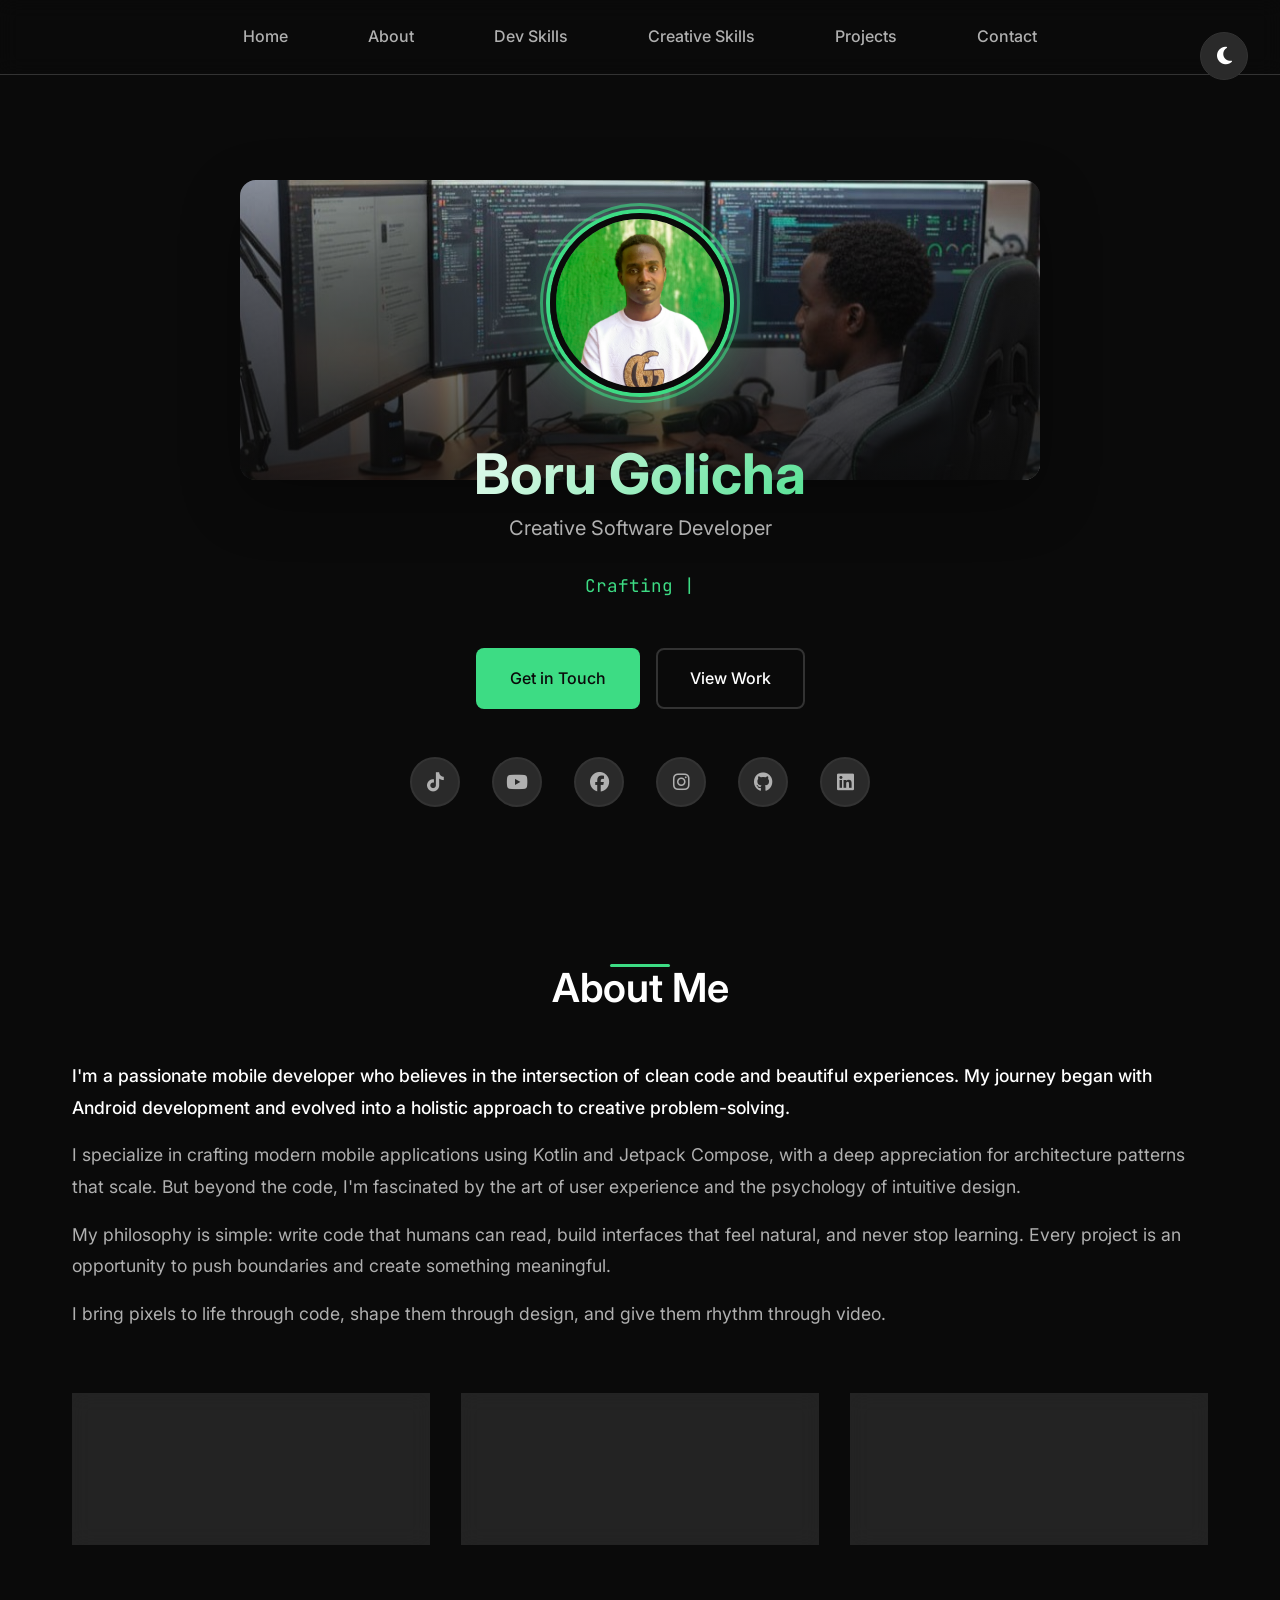
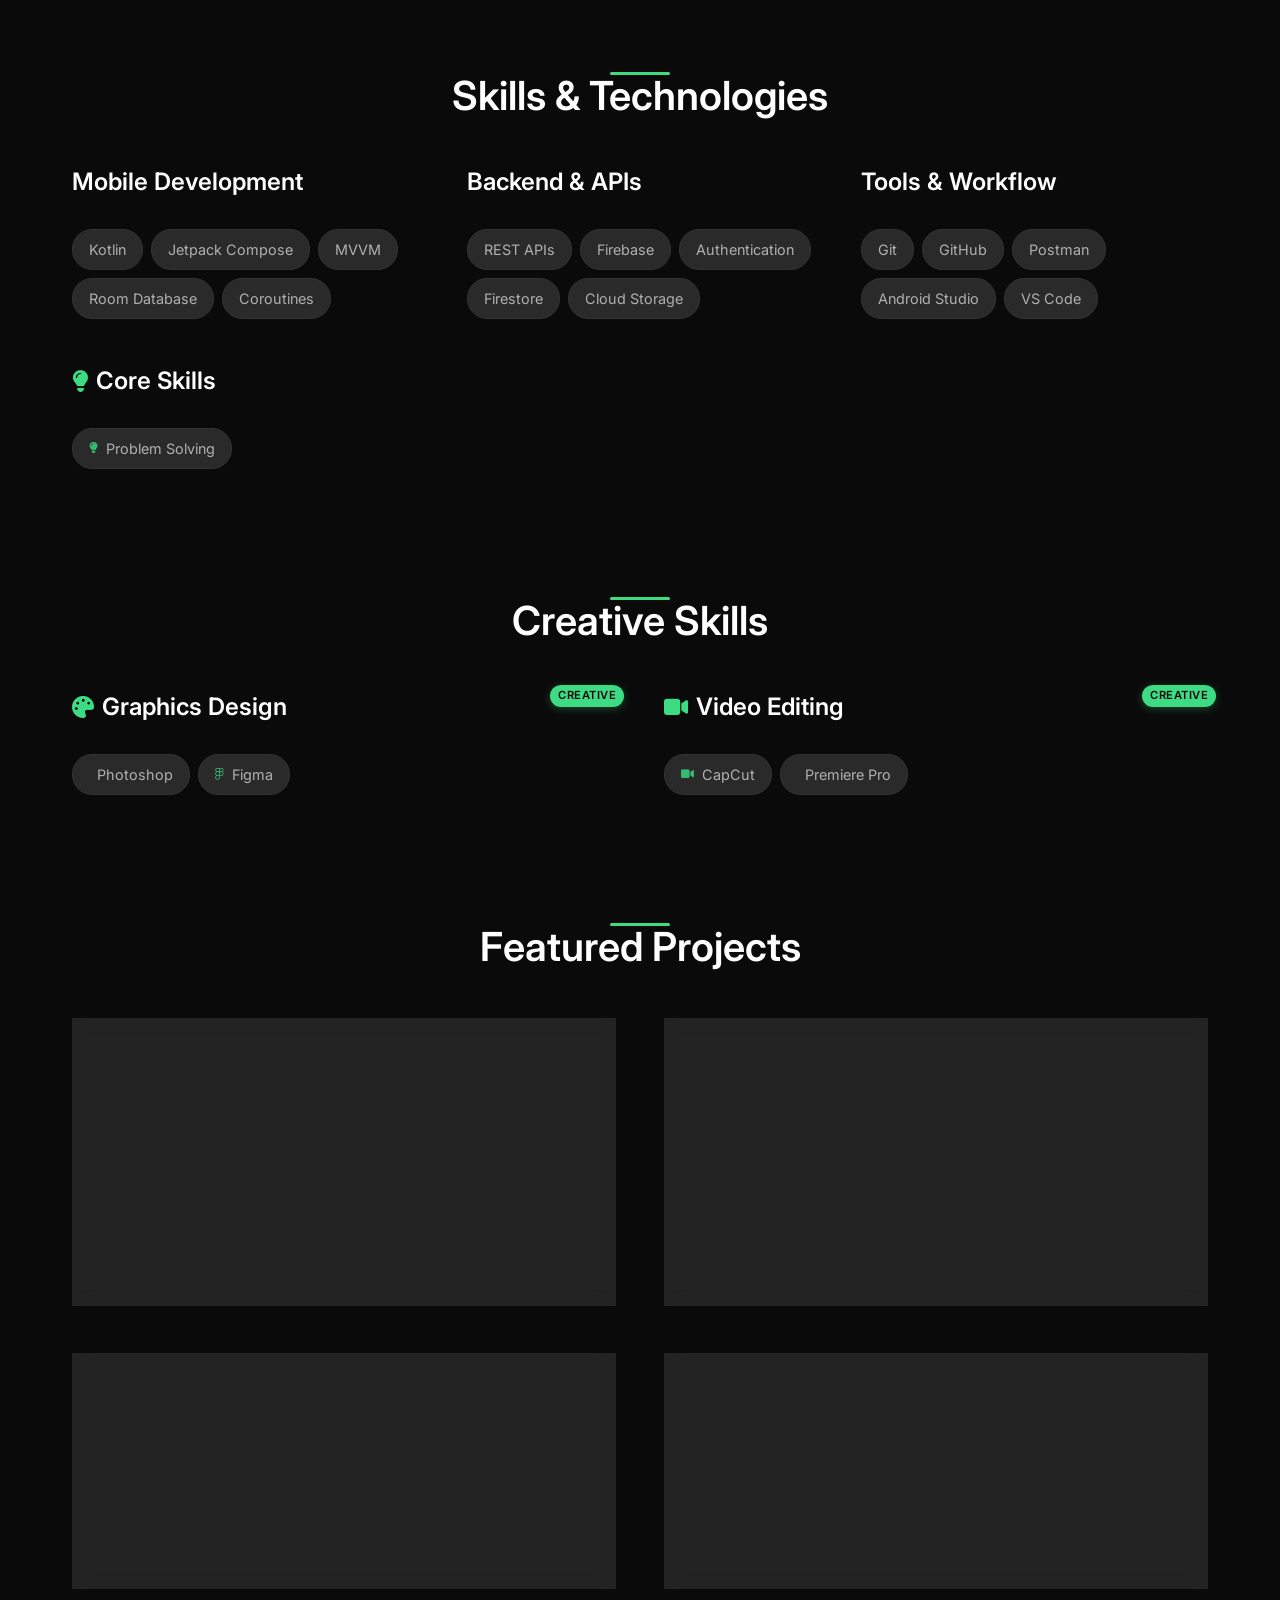
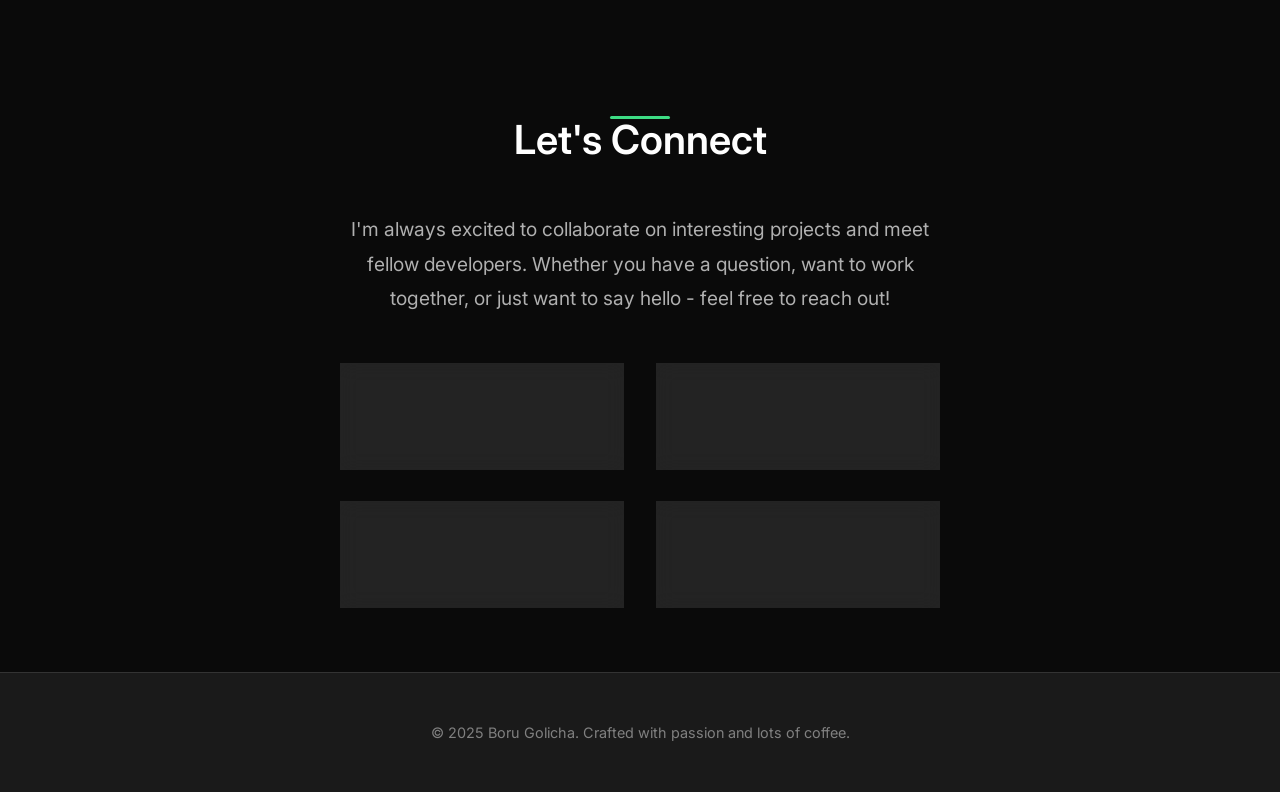
<file: index.html>
<!DOCTYPE html>
<html lang="en">
<head>
    <meta charset="UTF-8">
    <meta name="viewport" content="width=device-width, initial-scale=1.0">
    <title>Boru Golicha - Creative Software Developer</title>
    <link rel="preconnect" href="https://fonts.googleapis.com">
    <link rel="preconnect" href="https://fonts.gstatic.com" crossorigin>
    <link href="https://fonts.googleapis.com/css2?family=Inter:wght@300;400;500;600;700&family=JetBrains+Mono:wght@400;500&display=swap" rel="stylesheet">
    <link rel="stylesheet" href="https://cdnjs.cloudflare.com/ajax/libs/font-awesome/6.5.1/css/all.min.css">
    <link rel="stylesheet" href="style.css">
    <link rel="icon" type="image/png" href="favicon.png">
</head>
<body>
    <div class="cursor-glow"></div>
    
    <button class="theme-toggle" aria-label="Toggle theme">
        <i class="fas fa-moon theme-icon"></i>
    </button>

    <nav class="nav-container">
        <div class="nav-content">
            <a href="#hero" class="nav-link">Home</a>
            <a href="#about" class="nav-link">About</a>
            <a href="#skills" class="nav-link">Dev Skills</a>
            <a href="#creative-skills" class="nav-link">Creative Skills</a>
            <a href="#projects" class="nav-link">Projects</a>
            <a href="#contact" class="nav-link">Contact</a>
        </div>
    </nav>

    <main>
        <section id="hero" class="hero">
            <div class="hero-background">
                <div class="cover-image"></div>
                <div class="hero-overlay"></div>
            </div>
            <div class="hero-content">
                <div class="profile-container">
                    <div class="profile-image-wrapper">
                        <img src="profile.png" alt="Boru Golicha" class="profile-image">
                        <div class="profile-border"></div>
                    </div>
                </div>
                <h1 class="hero-title">
                    <span class="name">Boru Golicha</span>
                    <span class="title">Creative Software Developer</span>
                </h1>
                <p class="hero-tagline">
                    <span id="typing-text"></span>
                    <span class="cursor">|</span>
                </p>
                <div class="hero-actions">
                    <a href="#contact" class="btn btn-primary">Get in Touch</a>
                    <a href="#projects" class="btn btn-secondary">View Work</a>
                </div>
                <div class="hero-social">
                    <a href="https://www.tiktok.com/@kanutechome" class="social-link" target="_blank" rel="noopener" aria-label="TikTok">
                        <i class="fab fa-tiktok"></i>
                    </a>
                    <a href="https://www.youtube.com/@kanutechome" class="social-link" target="_blank" rel="noopener" aria-label="YouTube">
                        <i class="fab fa-youtube"></i>
                    </a>
                    <a href="https://facebook.com/@kanutechome" class="social-link" target="_blank" rel="noopener" aria-label="Facebook">
                        <i class="fab fa-facebook"></i>
                    </a>
                    <a href="https://instagram.com/kanu5858" class="social-link" target="_blank" rel="noopener" aria-label="Instagram">
                        <i class="fab fa-instagram"></i>
                    </a>
                    <a href="https://github.com/kanu5858" class="social-link" target="_blank" rel="noopener" aria-label="GitHub">
                        <i class="fab fa-github"></i>
                    </a>
                    <a href="https://linkedin.com/in/boru5858" class="social-link" target="_blank" rel="noopener" aria-label="LinkedIn">
                        <i class="fab fa-linkedin"></i>
                    </a>
                </div>
            </div>
            <div class="hero-visual">
                <div class="code-grid">
                    <div class="code-line"></div>
                    <div class="code-line"></div>
                    <div class="code-line"></div>
                    <div class="code-line"></div>
                    <div class="code-line"></div>
                </div>
            </div>
        </section>

        <section id="about" class="about">
            <div class="container">
                <h2 class="section-title">About Me</h2>
                <div class="about-content">
                    <div class="about-text">
                        <p class="about-intro">
                            I'm a passionate mobile developer who believes in the intersection of clean code and beautiful experiences. My journey began with Android development and evolved into a holistic approach to creative problem-solving.
                        </p>
                        <p>
                            I specialize in crafting modern mobile applications using Kotlin and Jetpack Compose, with a deep appreciation for architecture patterns that scale. But beyond the code, I'm fascinated by the art of user experience and the psychology of intuitive design.
                        </p>
                        <p>
                            My philosophy is simple: write code that humans can read, build interfaces that feel natural, and never stop learning. Every project is an opportunity to push boundaries and create something meaningful.
                        </p>
                        <p>
                            I bring pixels to life through code, shape them through design, and give them rhythm through video.
                        </p>
                    </div>
                    <div class="about-stats">
                        <div class="stat">
                            <span class="stat-number">3+</span>
                            <span class="stat-label">Years Experience</span>
                        </div>
                        <div class="stat">
                            <span class="stat-number">15+</span>
                            <span class="stat-label">Projects Built</span>
                        </div>
                        <div class="stat">
                            <span class="stat-number">100%</span>
                            <span class="stat-label">Coffee Powered</span>
                        </div>
                    </div>
                </div>
            </div>
        </section>

        <section id="skills" class="skills">
            <div class="container">
                <h2 class="section-title">Skills & Technologies</h2>
                <div class="skills-grid">
                    <div class="skill-category">
                        <h3>Mobile Development</h3>
                        <div class="skill-chips">
                            <span class="skill-chip">Kotlin</span>
                            <span class="skill-chip">Jetpack Compose</span>
                            <span class="skill-chip">MVVM</span>
                            <span class="skill-chip">Room Database</span>
                            <span class="skill-chip">Coroutines</span>
                        </div>
                    </div>
                    <div class="skill-category">
                        <h3>Backend & APIs</h3>
                        <div class="skill-chips">
                            <span class="skill-chip">REST APIs</span>
                            <span class="skill-chip">Firebase</span>
                            <span class="skill-chip">Authentication</span>
                            <span class="skill-chip">Firestore</span>
                            <span class="skill-chip">Cloud Storage</span>
                        </div>
                    </div>
                    <div class="skill-category">
                        <h3>Tools & Workflow</h3>
                        <div class="skill-chips">
                            <span class="skill-chip">Git</span>
                            <span class="skill-chip">GitHub</span>
                            <span class="skill-chip">Postman</span>
                            <span class="skill-chip">Android Studio</span>
                            <span class="skill-chip">VS Code</span>
                        </div>
                    </div>
                    <div class="skill-category">
                        <h3><i class="fas fa-lightbulb"></i> Core Skills</h3>
                        <div class="skill-chips">
                            <span class="skill-chip"><i class="fas fa-lightbulb"></i> Problem Solving</span>
                        </div>
                    </div>
                                    </div>
            </div>
        </section>

        <section id="creative-skills" class="skills">
            <div class="container">
                <h2 class="section-title">Creative Skills</h2>
                <div class="skills-grid">
                    <div class="skill-category creative-category">
                        <h3><i class="fas fa-palette"></i> Graphics Design</h3>
                        <div class="skill-chips">
                            <span class="skill-chip"><i class="fab fa-adobe"></i> Photoshop</span>
                            <span class="skill-chip"><i class="fab fa-figma"></i> Figma</span>
                        </div>
                    </div>
                    <div class="skill-category creative-category">
                        <h3><i class="fas fa-video"></i> Video Editing</h3>
                        <div class="skill-chips">
                            <span class="skill-chip"><i class="fas fa-video"></i> CapCut</span>
                            <span class="skill-chip"><i class="fab fa-adobe"></i> Premiere Pro</span>
                        </div>
                    </div>
                </div>
            </div>
        </section>

        <section id="projects" class="projects">
            <div class="container">
                <h2 class="section-title">Featured Projects</h2>
                <div class="projects-grid">
                    <article class="project-card">
                        <div class="project-header">
                            <h3>Mobile Banking App</h3>
                            <span class="project-tech">Kotlin + Compose</span>
                        </div>
                        <p>Modern mobile banking application with biometric authentication and secure transaction management using Jetpack Compose.</p>
                        <div class="project-links">
                            <a href="https://github.com/kanu5858/Android-Auth-App.git" class="project-link" target="_blank" rel="noopener">
                                <span>View Code</span>
                                <span>external</span>
                            </a>
                        </div>
                    </article>

                    <article class="project-card">
                        <div class="project-header">
                            <h3>Weather App</h3>
                            <span class="project-tech">Kotlin + Compose</span>
                        </div>
                        <p>Beautiful weather application with real-time data, location services, and elegant dark mode transitions.</p>
                        <div class="project-links">
                            <a href="https://github.com/kanu5858/Wheather-App.git" class="project-link" target="_blank" rel="noopener">
                                <span>View Code</span>
                                <span>external</span>
                            </a>
                        </div>
                    </article>

                    <article class="project-card">
                        <div class="project-header">
                            <h3>LearnaGo</h3>
                            <span class="project-tech">Kotlin + Compose + Supabase</span>
                        </div>
                        <p>Educational android mobile app for highschool students.</p>
                        <div class="project-links">
                            <a href="https://github.com/kanu5858/Learna_Go.git" class="project-link" target="_blank" rel="noopener">
                                <span>View Code</span>
                                <span>external</span>
                            </a>
                        </div>
                    </article>

                    <article class="project-card">
                        <div class="project-header">
                            <h3>Remedix</h3>
                            <span class="project-tech">Kotlin + Compose</span>
                        </div>
                        <p>Clean and intuitive Educational App and Material 3 design.</p>
                        <div class="project-links">
                            <a href="https://github.com/kanu5858/Remedix.git" class="project-link" target="_blank" rel="noopener">
                                <span>View Code</span>
                                <span>external</span>
                            </a>
                        </div>
                    </article>
                </div>
            </div>
        </section>

        <section id="contact" class="contact">
            <div class="container">
                <h2 class="section-title">Let's Connect</h2>
                <div class="contact-content">
                    <p class="contact-intro">
                        I'm always excited to collaborate on interesting projects and meet fellow developers. 
                        Whether you have a question, want to work together, or just want to say hello - feel free to reach out!
                    </p>
                    <div class="contact-links">
                        <a href="mailto:borugolicha0@gmail.com" class="contact-link">
                            <i class="fas fa-envelope contact-icon"></i>
                            <span class="contact-text">borugolicha0@gmail.com</span>
                        </a>
                        <a href="https://github.com/kanu5858" class="contact-link" target="_blank" rel="noopener">
                            <i class="fab fa-github contact-icon"></i>
                            <span class="contact-text">github.com/kanu5858</span>
                        </a>
                        <a href="https://linkedin.com/in/boru5858" class="contact-link" target="_blank" rel="noopener">
                            <i class="fab fa-linkedin contact-icon"></i>
                            <span class="contact-text">linkedin.com/in/boru5858</span>
                        </a>
                        <a href="https://t.me/kanu5858" class="contact-link" target="_blank" rel="noopener">
                            <i class="fab fa-telegram contact-icon"></i>
                            <span class="contact-text">@kanu_dev</span>
                        </a>
                    </div>
                </div>
            </div>
        </section>
    </main>

    <footer class="footer">
        <div class="container">
            <p>&copy; 2025 Boru Golicha. Crafted with passion and lots of coffee.</p>
        </div>
    </footer>

    <script src="script.js"></script>
</body>
</html>
</file>
<file: style.css>
/* ===== CSS VARIABLES & GLOBAL STYLES ===== */
:root {
  /* Colors */
  --bg-primary: #0a0a0a;
  --bg-secondary: #1a1a1a;
  --bg-tertiary: #2a2a2a;
  --text-primary: #ffffff;
  --text-secondary: #b0b0b0;
  --text-muted: #808080;
  --accent: #3ddc84;
  --accent-hover: #00c853;
  --border: #333333;
  --card-bg: rgba(42, 42, 42, 0.8);
  
  /* Typography */
  --font-primary: 'Inter', -apple-system, BlinkMacSystemFont, 'Segoe UI', sans-serif;
  --font-mono: 'JetBrains Mono', 'Fira Code', 'Consolas', monospace;
  
  /* Spacing */
  --spacing-xs: 0.5rem;
  --spacing-sm: 1rem;
  --spacing-md: 2rem;
  --spacing-lg: 3rem;
  --spacing-xl: 4rem;
  
  /* Transitions */
  --transition-fast: 0.15s ease;
  --transition-normal: 0.3s ease;
  --transition-slow: 0.5s ease;
  
  /* Shadows */
  --shadow-sm: 0 2px 8px rgba(0, 0, 0, 0.3);
  --shadow-md: 0 8px 24px rgba(0, 0, 0, 0.4);
  --shadow-lg: 0 16px 48px rgba(0, 0, 0, 0.5);
}

/* Light Theme */
[data-theme="light"] {
  --bg-primary: #ffffff;
  --bg-secondary: #f8f9fa;
  --bg-tertiary: #e9ecef;
  --text-primary: #212529;
  --text-secondary: #6c757d;
  --text-muted: #adb5bd;
  --accent: #3ddc84;
  --accent-hover: #00c853;
  --border: #dee2e6;
  --card-bg: rgba(255, 255, 255, 0.9);
}

/* ===== RESET & BASE ===== */
* {
  margin: 0;
  padding: 0;
  box-sizing: border-box;
}

html {
  scroll-behavior: smooth;
  font-size: 16px;
}

body {
  font-family: var(--font-primary);
  background: var(--bg-primary);
  color: var(--text-primary);
  line-height: 1.6;
  overflow-x: hidden;
  transition: background-color var(--transition-normal), color var(--transition-normal);
}

/* ===== TYPOGRAPHY ===== */
h1, h2, h3 {
  font-weight: 600;
  line-height: 1.2;
  color: var(--text-primary);
}

h1 { font-size: clamp(2rem, 5vw, 3.5rem); }
h2 { font-size: clamp(1.5rem, 4vw, 2.5rem); }
h3 { font-size: clamp(1.25rem, 3vw, 1.5rem); }

p {
  color: var(--text-secondary);
  margin-bottom: var(--spacing-sm);
}

/* ===== LAYOUT ===== */
.container {
  max-width: 1200px;
  margin: 0 auto;
  padding: 0 var(--spacing-md);
}

section {
  padding: var(--spacing-xl) 0;
  position: relative;
}

.section-title {
  text-align: center;
  margin-bottom: var(--spacing-lg);
  position: relative;
}

.section-title::after {
  content: '';
  position: absolute;
  bottom: -var(--spacing-xs);
  left: 50%;
  transform: translateX(-50%);
  width: 60px;
  height: 3px;
  background: var(--accent);
  border-radius: 2px;
}

/* ===== NAVIGATION ===== */
.nav-container {
  position: fixed;
  top: 0;
  left: 0;
  right: 0;
  z-index: 1000;
  background: rgba(10, 10, 10, 0.8);
  backdrop-filter: blur(10px);
  border-bottom: 1px solid var(--border);
  transition: all var(--transition-normal);
}

[data-theme="light"] .nav-container {
  background: rgba(255, 255, 255, 0.9);
}

.nav-content {
  display: flex;
  justify-content: center;
  align-items: center;
  padding: var(--spacing-sm) 0;
  gap: var(--spacing-lg);
}

.nav-link {
  color: var(--text-secondary);
  text-decoration: none;
  font-weight: 500;
  padding: var(--spacing-xs) var(--spacing-sm);
  border-radius: 6px;
  transition: all var(--transition-fast);
  position: relative;
}

.nav-link:hover {
  color: var(--text-primary);
  background: rgba(0, 212, 255, 0.1);
}

.nav-link:focus {
  outline: 2px solid var(--accent);
  outline-offset: 2px;
}

/* ===== THEME TOGGLE ===== */
.theme-toggle {
  position: fixed;
  top: var(--spacing-md);
  right: var(--spacing-md);
  z-index: 1001;
  background: var(--bg-tertiary);
  border: 1px solid var(--border);
  border-radius: 50%;
  width: 48px;
  height: 48px;
  display: flex;
  align-items: center;
  justify-content: center;
  cursor: pointer;
  transition: all var(--transition-normal);
  color: var(--text-primary);
}

.theme-toggle:hover {
  background: var(--accent);
  transform: scale(1.1);
}

.theme-toggle:focus {
  outline: 2px solid var(--accent);
  outline-offset: 2px;
}

.theme-icon {
  font-size: 20px;
}

/* ===== CURSOR GLOW ===== */
.cursor-glow {
  position: fixed;
  width: 20px;
  height: 20px;
  border-radius: 50%;
  background: radial-gradient(circle, var(--accent), transparent);
  pointer-events: none;
  z-index: 9999;
  opacity: 0;
  transition: opacity 0.3s ease;
  transform: translate(-50%, -50%);
}

/* ===== HERO SECTION ===== */
.hero {
  min-height: 100vh;
  display: flex;
  align-items: center;
  justify-content: center;
  position: relative;
  overflow: hidden;
  background: var(--bg-primary);
}

.hero-background {
  position: absolute;
  top: 20%;
  left: 50%;
  transform: translateX(-50%);
  width: 90%;
  max-width: 800px;
  height: 300px;
  z-index: 1;
  border-radius: 16px;
  overflow: hidden;
  box-shadow: 0 20px 60px rgba(0, 0, 0, 0.3);
}

.cover-image {
  width: 100%;
  height: 100%;
  background: linear-gradient(135deg, var(--bg-secondary) 0%, var(--bg-tertiary) 100%);
  background-image: 
    url('cover.jpg'),
    linear-gradient(135deg, var(--bg-secondary) 0%, var(--bg-tertiary) 100%);
  background-size: cover;
  background-position: center;
  background-repeat: no-repeat;
  position: relative;
}

.cover-image::before {
  content: '';
  position: absolute;
  top: 0;
  left: 0;
  right: 0;
  bottom: 0;
  background: linear-gradient(
    to bottom,
    rgba(10, 10, 10, 0) 0%,
    rgba(10, 10, 10, 0.4) 30%,
    rgba(10, 10, 10, 0.8) 100%
  );
}

[data-theme="light"] .cover-image::before {
  background: linear-gradient(
    to bottom,
    rgba(255, 255, 255, 0) 0%,
    rgba(255, 255, 255, 0.4) 30%,
    rgba(255, 255, 255, 0.8) 100%
  );
}

.profile-container {
  position: relative;
  z-index: 3;
  margin-top: 120px;
  margin-bottom: var(--spacing-lg);
}

.profile-image-wrapper {
  position: relative;
  width: 180px;
  height: 180px;
  margin: 0 auto;
}

.profile-image {
  width: 100%;
  height: 100%;
  border-radius: 50%;
  object-fit: cover;
  border: 6px solid var(--bg-primary);
  box-shadow: 
    0 0 0 4px var(--accent),
    0 12px 40px rgba(61, 220, 132, 0.3);
  transition: all var(--transition-normal);
}

.profile-border {
  position: absolute;
  top: -10px;
  left: -10px;
  right: -10px;
  bottom: -10px;
  border: 3px solid var(--accent);
  border-radius: 50%;
  opacity: 0.6;
  animation: profilePulse 3s ease-in-out infinite;
}

@keyframes profilePulse {
  0%, 100% { 
    transform: scale(1);
    opacity: 0.6;
  }
  50% { 
    transform: scale(1.05);
    opacity: 0.3;
  }
}

.profile-image:hover {
  transform: scale(1.05);
  box-shadow: 
    0 0 0 4px var(--bg-primary),
    0 0 0 8px var(--accent),
    0 16px 48px rgba(61, 220, 132, 0.4);
}

.hero-content {
  text-align: center;
  z-index: 2;
  max-width: 800px;
  padding: 0 var(--spacing-md);
}

.hero-title {
  margin-bottom: var(--spacing-md);
}

.name {
  display: block;
  font-weight: 700;
  background: linear-gradient(135deg, var(--text-primary), var(--accent));
  -webkit-background-clip: text;
  -webkit-text-fill-color: transparent;
  background-clip: text;
  margin-bottom: var(--spacing-xs);
}

.title {
  display: block;
  font-weight: 400;
  color: var(--text-secondary);
  font-size: clamp(1rem, 2.5vw, 1.25rem);
}

.hero-tagline {
  font-family: var(--font-mono);
  font-size: clamp(0.9rem, 2vw, 1.1rem);
  color: var(--accent);
  margin-bottom: var(--spacing-lg);
  min-height: 1.5em;
}

.cursor {
  animation: blink 1s infinite;
}

@keyframes blink {
  0%, 50% { opacity: 1; }
  51%, 100% { opacity: 0; }
}

.hero-actions {
  display: flex;
  gap: var(--spacing-sm);
  justify-content: center;
  flex-wrap: wrap;
}

.hero-social {
  display: flex;
  gap: var(--spacing-md);
  justify-content: center;
  margin-top: var(--spacing-lg);
  flex-wrap: wrap;
}

.social-link {
  display: flex;
  align-items: center;
  justify-content: center;
  width: 50px;
  height: 50px;
  border-radius: 50%;
  background: var(--bg-tertiary);
  border: 2px solid var(--border);
  color: var(--text-secondary);
  text-decoration: none;
  transition: all var(--transition-normal);
  font-size: 1.2rem;
}

.social-link:hover {
  background: var(--accent);
  color: var(--bg-primary);
  border-color: var(--accent);
  transform: translateY(-4px) scale(1.1);
  box-shadow: 0 8px 24px rgba(61, 220, 132, 0.3);
}

.social-link:focus {
  outline: 2px solid var(--accent);
  outline-offset: 4px;
}

.btn {
  padding: var(--spacing-sm) var(--spacing-md);
  border-radius: 8px;
  text-decoration: none;
  font-weight: 500;
  transition: all var(--transition-normal);
  border: 2px solid transparent;
  display: inline-flex;
  align-items: center;
  gap: var(--spacing-xs);
}

.btn-primary {
  background: var(--accent);
  color: var(--bg-primary);
}

.btn-primary:hover {
  background: var(--accent-hover);
  transform: translateY(-2px);
  box-shadow: 0 8px 24px rgba(0, 212, 255, 0.3);
}

.btn-secondary {
  background: transparent;
  color: var(--text-primary);
  border-color: var(--border);
}

.btn-secondary:hover {
  background: var(--bg-tertiary);
  border-color: var(--accent);
  transform: translateY(-2px);
}

.btn:focus {
  outline: 2px solid var(--accent);
  outline-offset: 2px;
}

.hero-visual {
  position: absolute;
  top: 50%;
  right: 10%;
  transform: translateY(-50%);
  opacity: 0.3;
  z-index: 1;
}

.code-grid {
  display: flex;
  flex-direction: column;
  gap: var(--spacing-xs);
}

.code-line {
  height: 2px;
  background: var(--accent);
  border-radius: 1px;
  animation: codeLine 3s ease-in-out infinite;
}

.code-line:nth-child(1) { width: 80%; animation-delay: 0s; }
.code-line:nth-child(2) { width: 60%; animation-delay: 0.2s; }
.code-line:nth-child(3) { width: 90%; animation-delay: 0.4s; }
.code-line:nth-child(4) { width: 70%; animation-delay: 0.6s; }
.code-line:nth-child(5) { width: 85%; animation-delay: 0.8s; }

@keyframes codeLine {
  0%, 100% { opacity: 0.3; transform: scaleX(0.8); }
  50% { opacity: 1; transform: scaleX(1); }
}

/* ===== ABOUT SECTION ===== */
.about-content {
  display: grid;
  grid-template-columns: 1fr;
  gap: var(--spacing-lg);
  align-items: start;
}

.about-text p {
  font-size: 1.1rem;
  line-height: 1.8;
}

.about-intro {
  font-size: 1.3rem;
  color: var(--text-primary);
  font-weight: 500;
}

.about-stats {
  display: grid;
  grid-template-columns: repeat(auto-fit, minmax(150px, 1fr));
  gap: var(--spacing-md);
}

.stat {
  text-align: center;
  padding: var(--spacing-md);
  background: var(--card-bg);
  border-radius: 12px;
  backdrop-filter: blur(10px);
  border: 1px solid var(--border);
  transition: all var(--transition-normal);
}

.stat:hover {
  transform: translateY(-4px);
  border-color: var(--accent);
  box-shadow: var(--shadow-md);
}

.stat-number {
  display: block;
  font-size: 2rem;
  font-weight: 700;
  color: var(--accent);
  margin-bottom: var(--spacing-xs);
}

.stat-label {
  font-size: 0.9rem;
  color: var(--text-secondary);
}

/* ===== SKILLS SECTION ===== */
.skills-grid {
  display: grid;
  grid-template-columns: repeat(auto-fit, minmax(300px, 1fr));
  gap: var(--spacing-lg);
}

@media (max-width: 768px) {
  .skills-grid {
    grid-template-columns: 1fr;
    gap: var(--spacing-md);
  }
  
  .creative-category::before {
    top: -6px;
    right: -6px;
    font-size: 0.65rem;
    padding: 1px 6px;
  }
  
  .skill-chip {
    font-size: 0.85rem;
  }
  
  .skill-chip i {
    font-size: 0.75em;
  }
}

@media (max-width: 480px) {
  .skill-category h3 {
    font-size: 1.1rem;
  }
  
  .skill-chip {
    font-size: 0.8rem;
    padding: 6px 10px;
  }
  
  .skill-chip i {
    font-size: 0.7em;
  }
}

.skill-category h3 {
  margin-bottom: var(--spacing-md);
  color: var(--text-primary);
  display: flex;
  align-items: center;
  gap: var(--spacing-xs);
}

.skill-category h3 i {
  color: var(--accent);
  font-size: 0.9em;
}

.creative-category {
  position: relative;
}

.creative-category::before {
  content: 'Creative';
  position: absolute;
  top: -8px;
  right: -8px;
  background: var(--accent);
  color: var(--bg-primary);
  font-size: 0.7rem;
  font-weight: 600;
  padding: 2px 8px;
  border-radius: 12px;
  text-transform: uppercase;
  letter-spacing: 0.5px;
  box-shadow: 0 2px 8px rgba(61, 220, 132, 0.3);
  z-index: 1;
}

.skill-chips {
  display: flex;
  flex-wrap: wrap;
  gap: var(--spacing-xs);
}

.skill-chip {
  padding: var(--spacing-xs) var(--spacing-sm);
  background: var(--bg-tertiary);
  border: 1px solid var(--border);
  border-radius: 20px;
  font-size: 0.9rem;
  color: var(--text-secondary);
  transition: all var(--transition-fast);
  cursor: default;
  display: inline-flex;
  align-items: center;
  gap: var(--spacing-xs);
}

.skill-chip i {
  font-size: 0.8em;
  color: var(--accent);
  opacity: 0.8;
  transition: all var(--transition-fast);
}

.skill-chip:hover i {
  opacity: 1;
  transform: scale(1.1);
}

.skill-chip:hover {
  background: var(--accent);
  color: var(--bg-primary);
  transform: translateY(-2px);
  box-shadow: 0 4px 12px rgba(0, 212, 255, 0.2);
}

/* ===== PROJECTS SECTION ===== */
.projects-grid {
  display: grid;
  grid-template-columns: repeat(auto-fit, minmax(350px, 1fr));
  gap: var(--spacing-lg);
}

.project-card {
  background: var(--card-bg);
  border: 1px solid var(--border);
  border-radius: 16px;
  padding: var(--spacing-lg);
  backdrop-filter: blur(10px);
  transition: all var(--transition-normal);
  position: relative;
  overflow: hidden;
}

.project-card::before {
  content: '';
  position: absolute;
  top: 0;
  left: 0;
  right: 0;
  height: 3px;
  background: linear-gradient(90deg, var(--accent), var(--accent-hover));
  transform: scaleX(0);
  transition: transform var(--transition-normal);
}

.project-card:hover::before {
  transform: scaleX(1);
}

.project-card:hover {
  transform: translateY(-4px);
  box-shadow: var(--shadow-lg);
  border-color: var(--accent);
}

.project-header {
  display: flex;
  justify-content: space-between;
  align-items: center;
  margin-bottom: var(--spacing-sm);
}

.project-tech {
  font-size: 0.85rem;
  color: var(--accent);
  font-family: var(--font-mono);
  background: rgba(0, 212, 255, 0.1);
  padding: var(--spacing-xs) var(--spacing-xs);
  border-radius: 4px;
}

.project-links {
  margin-top: var(--spacing-md);
}

.project-link {
  display: inline-flex;
  align-items: center;
  gap: var(--spacing-xs);
  color: var(--accent);
  text-decoration: none;
  font-weight: 500;
  transition: all var(--transition-fast);
}

.project-link:hover {
  color: var(--accent-hover);
  transform: translateX(4px);
}

.project-link span:last-child {
  font-size: 0.8rem;
}

/* ===== CONTACT SECTION ===== */
.contact-content {
  text-align: center;
  max-width: 600px;
  margin: 0 auto;
}

.contact-intro {
  font-size: 1.2rem;
  margin-bottom: var(--spacing-lg);
  line-height: 1.8;
}

.contact-links {
  display: grid;
  grid-template-columns: repeat(auto-fit, minmax(250px, 1fr));
  gap: var(--spacing-md);
}

.contact-link {
  display: flex;
  align-items: center;
  gap: var(--spacing-sm);
  padding: var(--spacing-md);
  background: var(--card-bg);
  border: 1px solid var(--border);
  border-radius: 12px;
  text-decoration: none;
  color: var(--text-primary);
  transition: all var(--transition-normal);
  backdrop-filter: blur(10px);
}

.contact-link:hover {
  background: var(--accent);
  color: var(--bg-primary);
  transform: translateY(-2px);
  box-shadow: var(--shadow-md);
}

.contact-icon {
  font-size: 1.5rem;
  width: 40px;
  height: 40px;
  display: flex;
  align-items: center;
  justify-content: center;
  border-radius: 8px;
}

.contact-link:hover .contact-icon {
  transform: scale(1.1);
}

.contact-text {
  font-weight: 500;
}

/* ===== FOOTER ===== */
.footer {
  background: var(--bg-secondary);
  border-top: 1px solid var(--border);
  padding: var(--spacing-lg) 0;
  text-align: center;
}

.footer p {
  color: var(--text-muted);
  font-size: 0.9rem;
  margin: 0;
}

/* ===== SCROLL REVEAL ANIMATIONS ===== */
.reveal {
  opacity: 0;
  transform: translateY(30px);
  transition: all 0.8s ease;
}

.reveal.active {
  opacity: 1;
  transform: translateY(0);
}

/* ===== RESPONSIVE DESIGN ===== */
@media (max-width: 768px) {
  .nav-content {
    gap: var(--spacing-sm);
    flex-wrap: wrap;
  }
  
  .nav-link {
    font-size: 0.9rem;
    padding: var(--spacing-xs);
  }
  
  .hero-visual {
    display: none;
  }
  
  .hero-background {
    width: 95%;
    height: 200px;
    top: 15%;
  }
  
  .profile-container {
    margin-top: 80px;
  }
  
  .profile-image-wrapper {
    width: 150px;
    height: 150px;
  }
  
  .hero-actions {
    flex-direction: column;
    align-items: center;
  }
  
  .hero-social {
    gap: var(--spacing-sm);
    margin-top: var(--spacing-md);
  }
  
  .social-link {
    width: 45px;
    height: 45px;
    font-size: 1rem;
  }
  
  .btn {
    width: 200px;
    justify-content: center;
  }
  
  .projects-grid {
    grid-template-columns: 1fr;
  }
  
  .skills-grid {
    grid-template-columns: 1fr;
    gap: var(--spacing-md);
  }
  
  .creative-category::before {
    top: -6px;
    right: -6px;
    font-size: 0.65rem;
    padding: 1px 6px;
  }
  
  .skill-chip {
    font-size: 0.85rem;
  }
  
  .skill-chip i {
    font-size: 0.75em;
  }
}

@media (max-width: 480px) {
  .container {
    padding: 0 var(--spacing-sm);
  }
  
  section {
    padding: var(--spacing-lg) 0;
  }
  
  .theme-toggle {
    top: var(--spacing-sm);
    right: var(--spacing-sm);
    width: 40px;
    height: 40px;
  }
  
  .hero-background {
    width: 98%;
    height: 150px;
    top: 12%;
  }
  
  .profile-container {
    margin-top: 60px;
  }
  
  .profile-image-wrapper {
    width: 120px;
    height: 120px;
  }
  
  .hero-social {
    gap: var(--spacing-xs);
    margin-top: var(--spacing-sm);
  }
  
  .social-link {
    width: 40px;
    height: 40px;
    font-size: 0.9rem;
  }
  
  .project-card {
    padding: var(--spacing-md);
  }
  
  .about-stats {
    grid-template-columns: 1fr;
  }
}

/* ===== ACCESSIBILITY ===== */
@media (prefers-reduced-motion: reduce) {
  * {
    animation-duration: 0.01ms !important;
    animation-iteration-count: 1 !important;
    transition-duration: 0.01ms !important;
  }
  
  html {
    scroll-behavior: auto;
  }
}

/* ===== FOCUS STYLES ===== */
*:focus {
  outline: 2px solid var(--accent);
  outline-offset: 2px;
}

button:focus,
a:focus {
  outline-offset: 4px;
}

/* ===== PRINT STYLES ===== */
@media print {
  .nav-container,
  .theme-toggle,
  .cursor-glow,
  .hero-visual {
    display: none !important;
  }
  
  body {
    background: white !important;
    color: black !important;
  }
  
  .project-card,
  .stat,
  .contact-link {
    border: 1px solid #ccc !important;
    background: white !important;
  }
}
</file>
